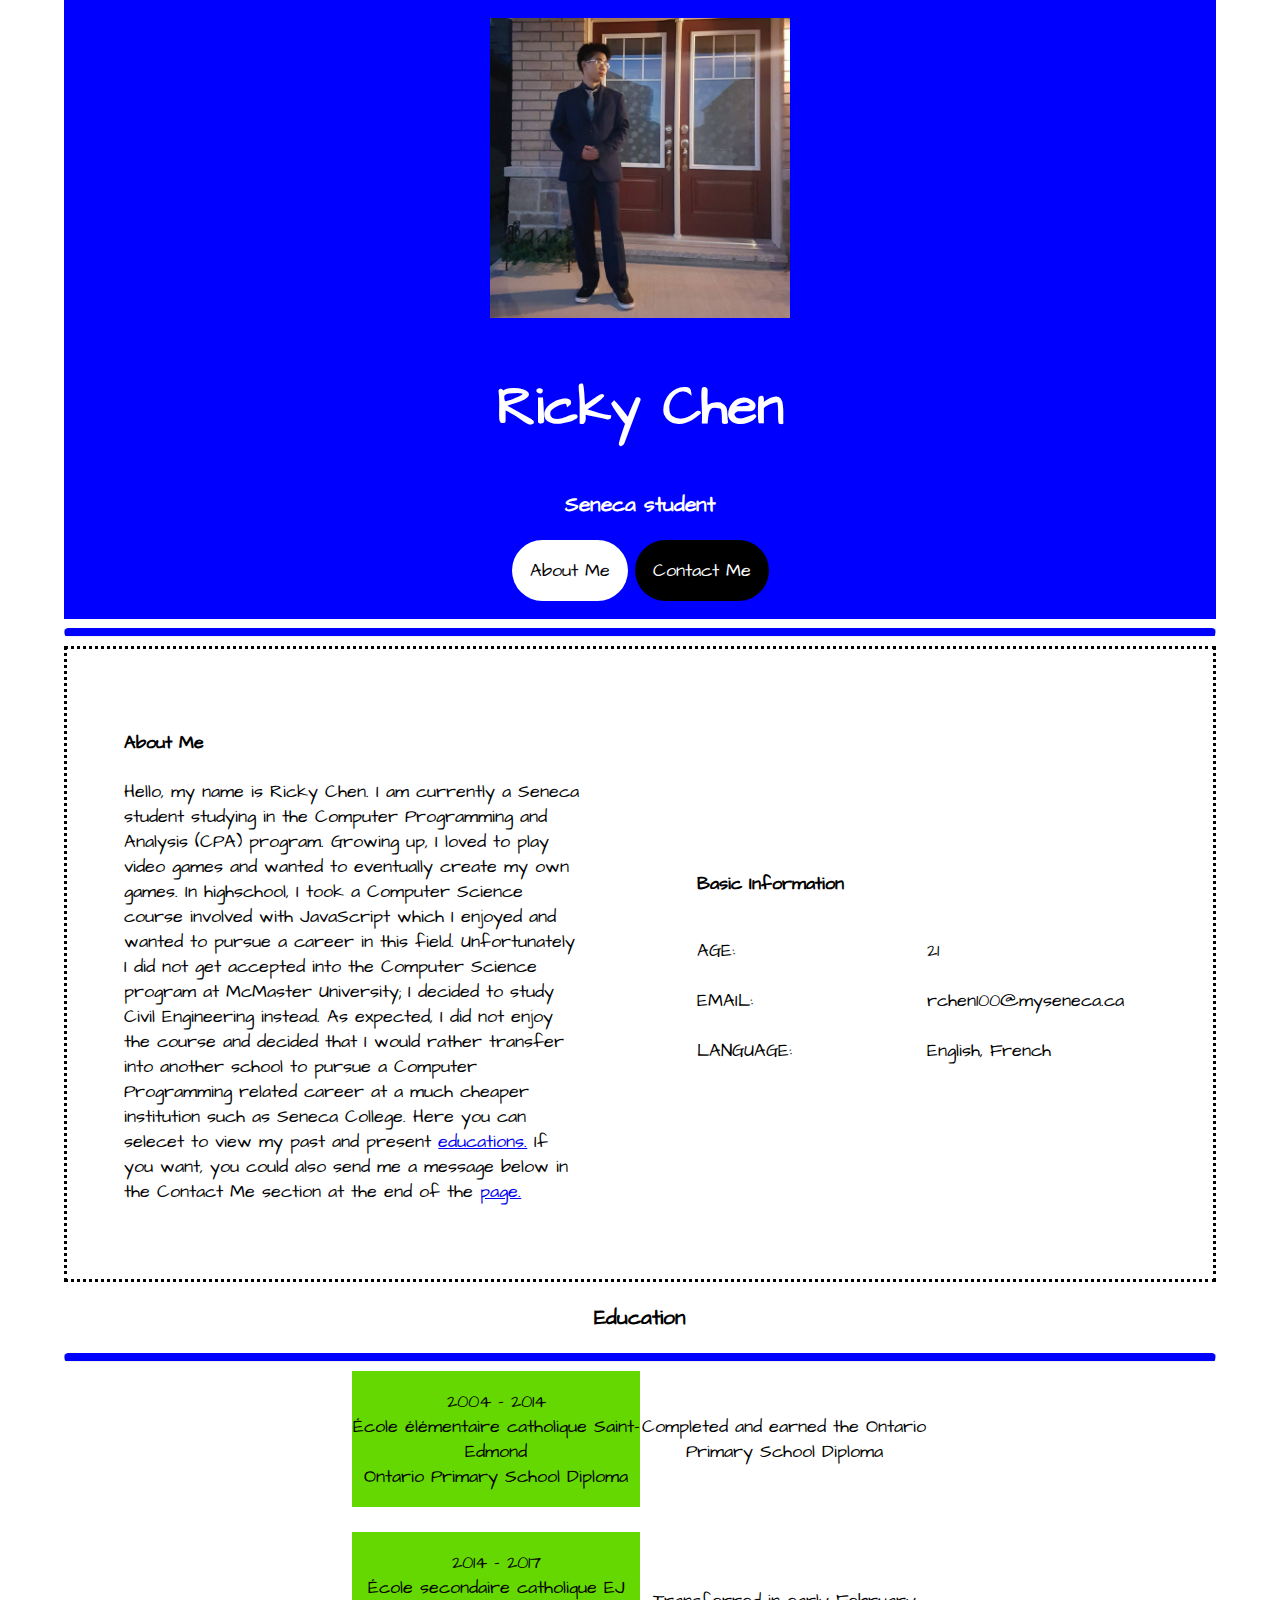
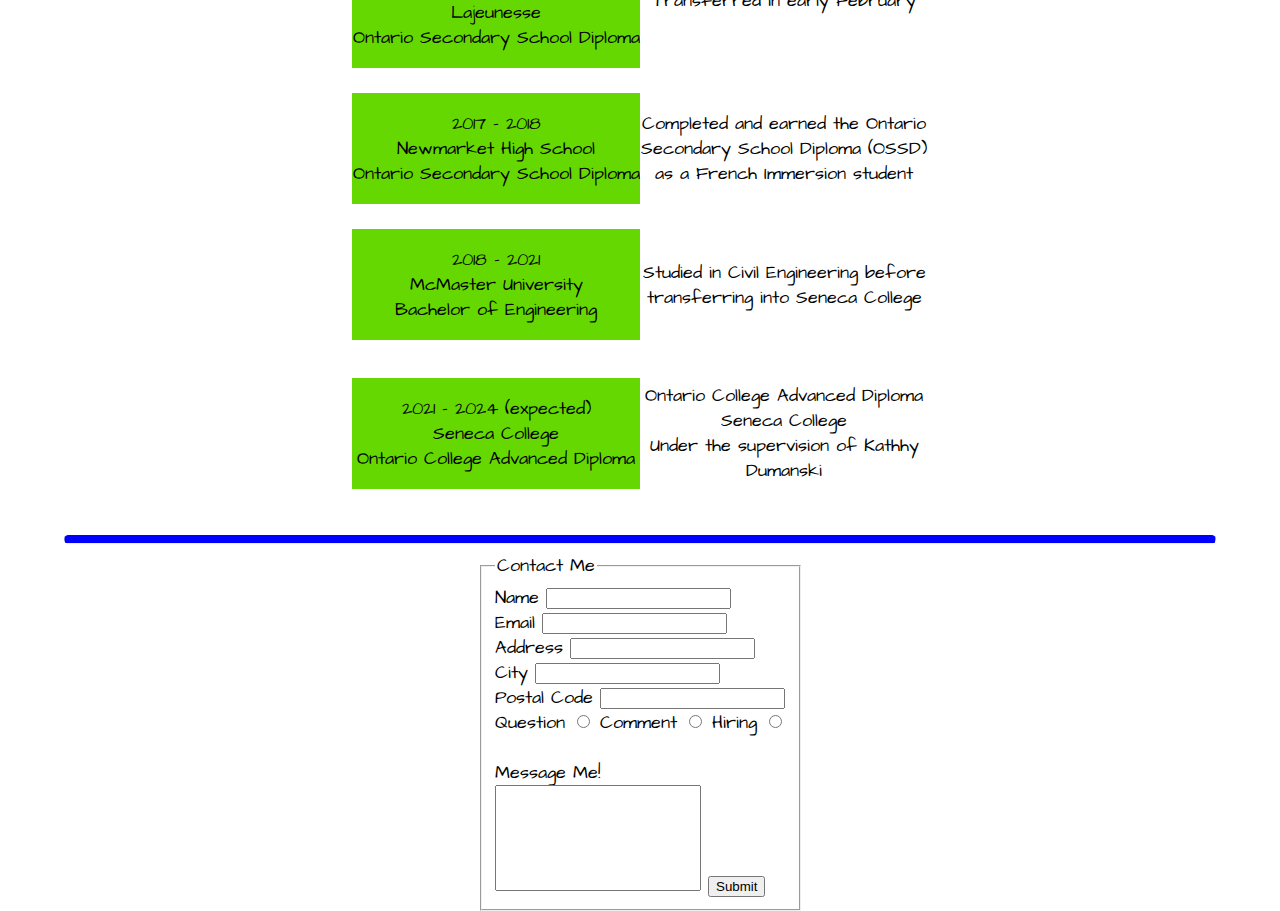
<file: index.html>
<!doctype html>
<html>
    <head>
        <meta name="viewport" content="width=device-width, initial-sscale=1">
        <meta charset="UTF-8">
        <title>Ricky Chen - Responsive Website</title>
        <link rel="stylesheet" type="text/css" href="normalize.css">
		
		<script src="final.js"></script>
    </head>
    <body>
        <section class="Header">
            <div class="Introduction">
				<p>
					<img width="300px" src="Profile.jpg" alt="Profile Picture">
					<h2>Ricky Chen</span> </h2>
					<h3>Seneca student</h3>
					<a href="#AboutMe" class="btn">About Me</a>
					<a href="#ContactMe" class="btn1">Contact Me</a>
				</p>
        </section>
		<hr class="Line">
		<section class="About" id="AboutMe">
			<div class="AboutMeBox">
				<h4>
				About Me
				</h4>
				<p>
				Hello, my name is Ricky Chen. I am currently a Seneca student studying in the
				Computer Programming and Analysis (CPA) program. Growing up, I loved to play video games and wanted to eventually 
				create my own games. In highschool, I took a Computer Science course involved with JavaScript which I enjoyed and wanted to 
				pursue a career in this field. Unfortunately I did not get accepted into the Computer Science program at McMaster University; I decided
				to study Civil Engineering instead. As expected, I did not enjoy the course and decided that I would rather transfer into another 
				school to pursue a Computer Programming related career at a much cheaper institution such as Seneca College.
				Here you can selecet to view my past and present
				<a href="#EducationTitle">educations.</a>
				If you want, you could also send me a message below in the Contact Me section at the end of the 
				<a href="#ContactMe">page.</a>
				</p>
			</div>
			<div class="AboutMeBox">
				<h4>
				Basic Information
				</h4>
				<div class="Information">
				<p>
				AGE:
				<br><br>
				EMAIL:
				<br><br>
				LANGUAGE:
				</p>
				</div>
				
				<div class="Details">
				<p>
				21
				<br><br>
				rchen100@myseneca.ca
				<br><br>
				English, French
				</p>
				</div>
			</div>
		</section>
		<h3 id = "EducationTitle">Education</h3>
		
		<hr class="Line">
		<div class="Education" id="Education">
		

			<div class="EducationBox">
				<div class="EducationList">
				<p>2004 - 2014
				<br>
				École élémentaire catholique Saint-Edmond
				<br>
				Ontario Primary School Diploma
				</p>
				</div>
			</div>
			
			<div class="EducationBox">
				<div class="EducationDetails">
				<p>Completed and earned the Ontario Primary School Diploma</p>
				</div>
			</div>
		</div>
		<br>
		<div class="Education" id="Education">
		

			<div class="EducationBox">
				<div class="EducationList">
				<p>2014 - 2017
				<br>
				École secondaire catholique EJ Lajeunesse
				<br>
				Ontario Secondary School Diploma
				</p>
				</div>
			</div>
			
			<div class="EducationBox">
				<div class="EducationDetails">
				<p>Transferred in early February</p>
				</div>
			</div>
		</div>
		<br>
		
		<div class="Education" id="Education">
			<div class="EducationBox">
				<div class="EducationList">
				<p>2017 - 2018
				<br>
				Newmarket High School
				<br>
				Ontario Secondary School Diploma
				</p>
				</div>
			</div>
			
			<div class="EducationBox">
				<div class="EducationDetails">
				<p>Completed and earned the Ontario Secondary School Diploma (OSSD) as a French Immersion student</p>
				</div>
			</div>
		</div>
		<br>
		
		
		<div class="Education" id="Education">
			<div class="EducationBox">
				<div class="EducationList">
				<p>2018 - 2021
				<br>
				McMaster University
				<br>
				Bachelor of Engineering
				</p>
				</div>
			</div>
			
			<div class="EducationBox">
				<div class="EducationDetails">
				<p>Studied in Civil Engineering before transferring into Seneca College</p>
				</div>
			</div>
		</div>
		<br>
		
		
		<div class="Education" id="Education">
			<div class="EducationBox">
				<div class="EducationList">
				<p>2021 - 2024 (expected)
				<br>
				Seneca College
				<br>
				Ontario College Advanced Diploma
				</p>
				</div>
			</div>
			
			<div class="EducationBox">
				<div class="EducationDetails">
				<p>Ontario College Advanced Diploma
				<br>
				Seneca College
				<br>
				Under the supervision of Kathhy Dumanski
				</p>
				</div>
			</div>
		</div>
		<br>
		
		<hr class="Line">
		<section class="ContactMe" id="ContactMe">
			<div class="form">
				<form action="https://httpbin.org/post" method="POST" name="contact">
					<fieldset>
					<legend>Contact Me</legend>
					<label for="name">Name</label>
					<input id="name" type="text" name="name" autocomplete="off" required>
					<br>
					<label for="email">Email</label>
					<input id="email" type="email" name="email" autocomplete="off" required>
					<br>
					<label for="address">Address</label>
					<input id="address" type="address" name="address" autocomplete="off" required>
					<br>
					<label for="city">City</label>
					<input list="cities" name="city" id="city" autocomplete="off" required>
					<datalist id="cities">
						<option value="Toronto">
						<option value="Vancouver">
						<option value="Montreal">
						<option value="Halifax">
						<option value="Quebec City">
						<option value="Calgary">
						<option value="Edmonton">
					</datalist>
					<br>
					<label for="postalCode">Postal Code</label>
					<input id="postalCode" type="text" name="postalCode" pattern="[^dfioquwzDFIOQUWZ][0-9][^dfioquDFIOQU][ ]?[0-9][^dfioquDFIOQU][0-9]">
					<br>
					<label for="question">Question</label>
					<input type="radio" name="radio" id="question" value="question" onclick="loadHiring()">
					
					<label for="comment">Comment</label>
					<input type="radio" name="radio" id="comment" value="comment" onclick="loadHiring()">
					
					<label for="hiring">Hiring</label>
					<input type="radio" name="radio" id="hiring" value="hiring" onclick="loadHiring()">
					<br>
					<input type="text" id="textBox" placeholder="Input your offer" name="hiring" style="display:none">
					<br>
					<label for="message">Message Me!</label>
					<br>
					<textarea id="message" name="message"></textarea>
					<input type="hidden" id="studentName" name="studentName" value="Ricky Chen">
					<input type="hidden" id="studentID" name="studentID" value="rchen100">
					<input id="submit" type="submit" value="Submit" name="submit">

				</form>
			</div>
		</section>
    </body>

</html>
</file>
